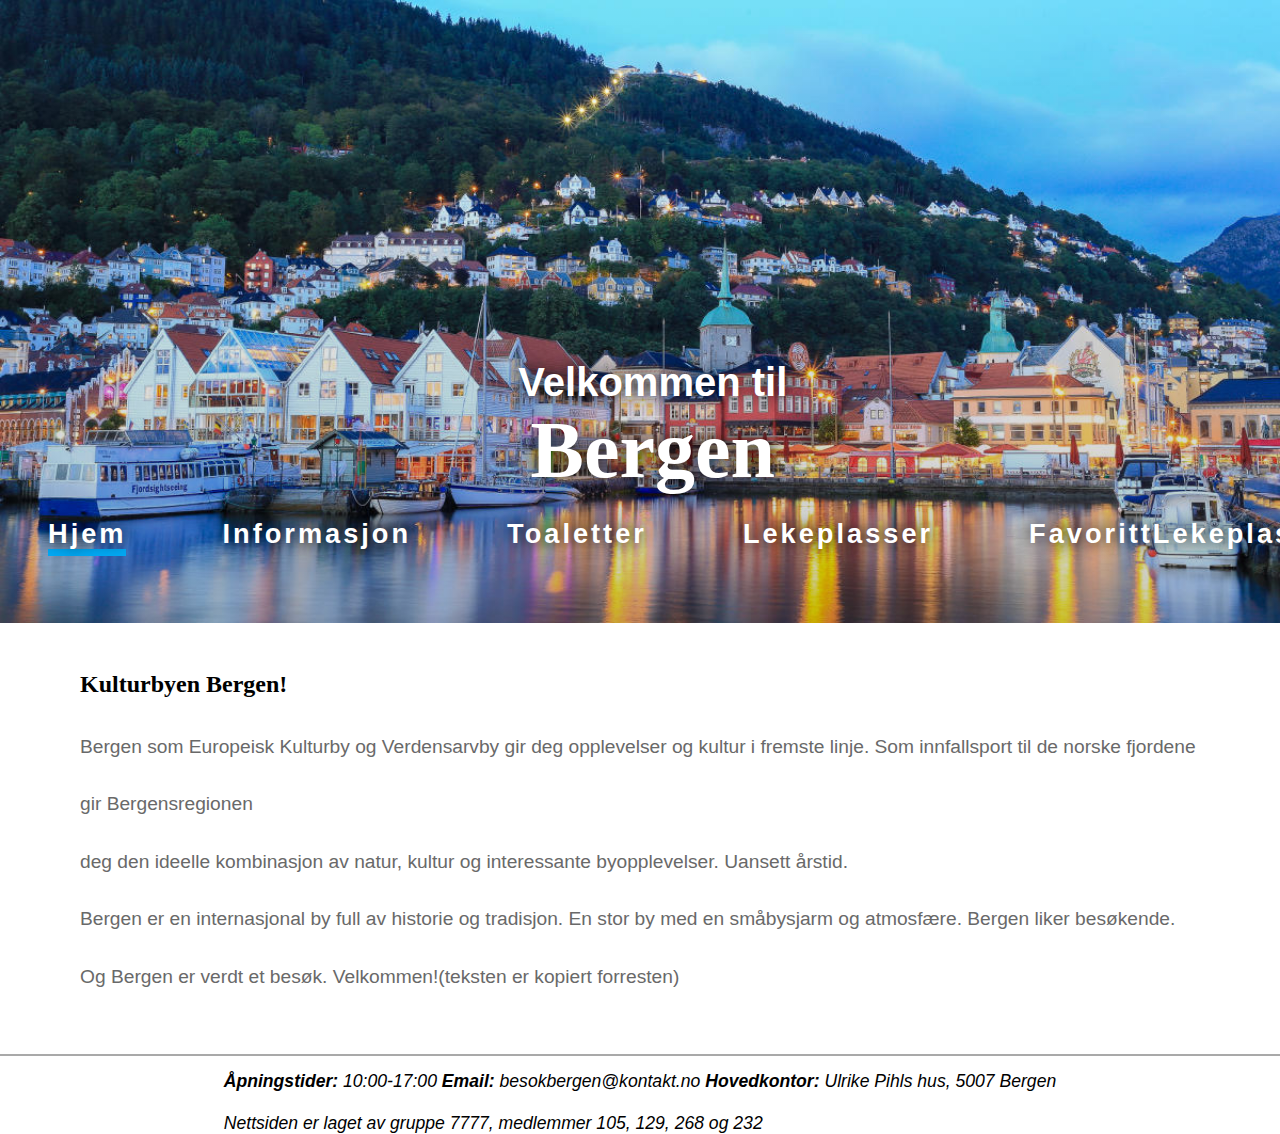
<file: index.html>
<!DOCTYPE html>
<html lang="nb">

<head>
  <meta charset="utf-8">
  <meta name="viewport" content="initial-scale=1.0, user-scalable=no">
  <link rel="stylesheet" href="css/stylesheet.css">
  <title>Besøk Bergen</title>
</head>

<body>

  <header class="indexheader">
    <h1><small>Velkommen til</small> Bergen</h1>
    <nav>
      <ul class="navigation">
        <li><a class="active" href="./index.html">Hjem</a></li>
        <li> <a href="./information.html">Informasjon</a> </li>
        <li> <a href="./toilets.html">Toaletter</a></li>
        <li> <a href="./playgrounds.html">Lekeplasser</a></li>
        <li> <a href="./favorites.html">FavorittLekeplasser</a></li>
        <li> <a href="./norgeRundt.html">Norge Rundt</a></li>
      </ul>
    </nav>
  </header>

  <main>
<div class="pContainer">

  <h2>Kulturbyen Bergen!</h2>
  <p>Bergen som Europeisk Kulturby og Verdensarvby gir deg opplevelser og kultur i fremste linje. Som innfallsport til de norske fjordene gir Bergensregionen<br />
    deg den ideelle kombinasjon av natur, kultur og interessante byopplevelser. Uansett årstid.<br />Bergen er en internasjonal by full av historie og tradisjon.
    En stor by med en småbysjarm og atmosfære. Bergen liker besøkende. Og Bergen er verdt et besøk. Velkommen!(teksten er kopiert forresten) </p>
  </div>
</main>

<footer>
  <address>
    <strong>Åpningstider:</strong> 10:00-17:00 <strong>Email:</strong> besokbergen@kontakt.no <strong>Hovedkontor:</strong> Ulrike Pihls hus, 5007 Bergen
    <br /><br /><em>Nettsiden er laget av gruppe 7777, medlemmer 105, 129, 268 og 232</em>
  </address>
</footer>

</body>
<script type="text/javascript" src="js/index.js"></script>
</html>
</file>
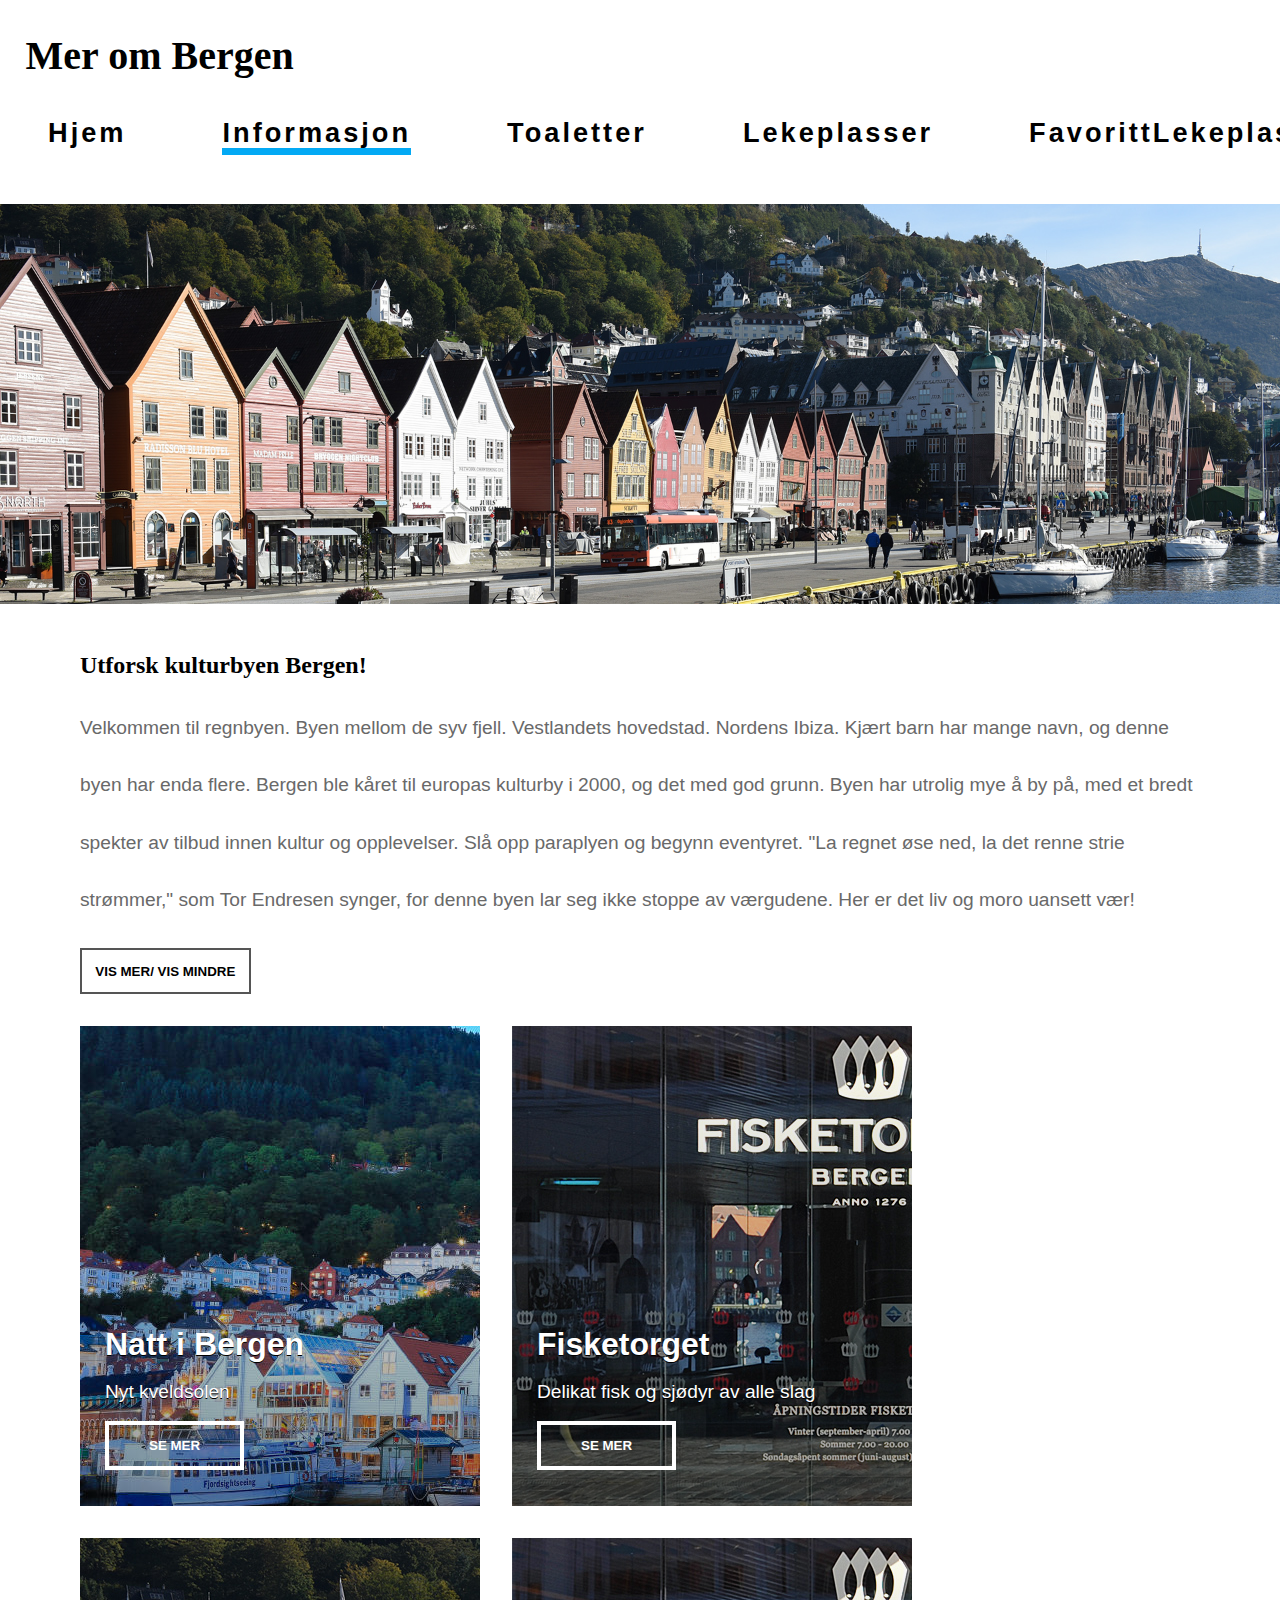
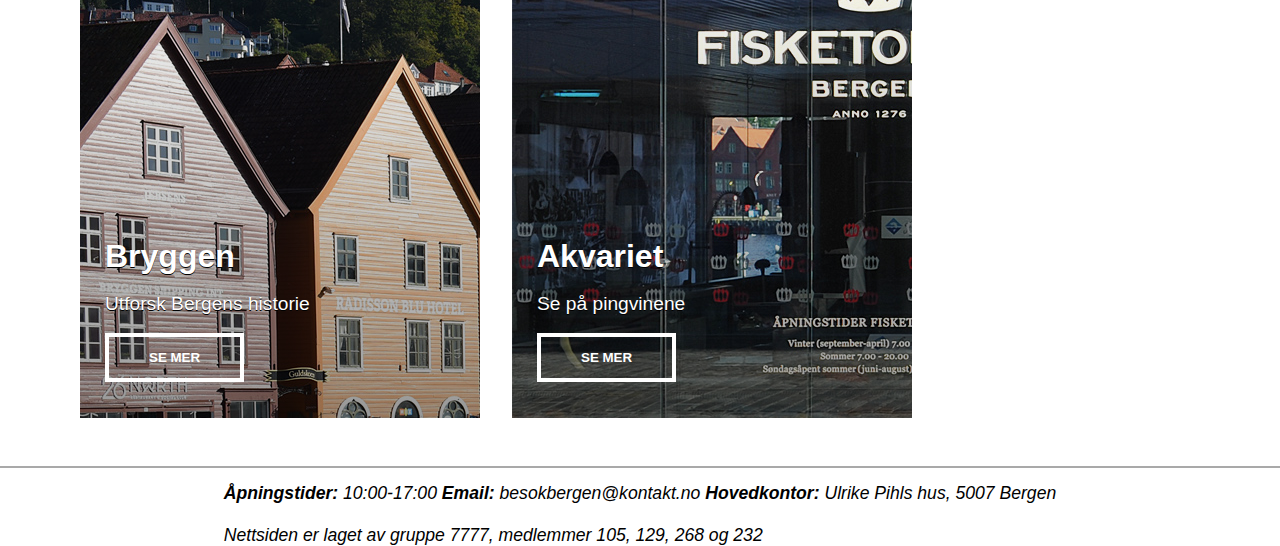
<file: information.html>
<!DOCTYPE html>
<html>
<head>
  <meta charset="utf-8">
  <meta name="viewport" content="initial-scale=1.0, user-scalable=no">
  <link rel="stylesheet" type="text/css" href="css/stylesheet.css">

  <script type="text/javascript" src="js/lessmorebutton.js"></script>
  <title>Ting å gjøre i Bergen</title>
</head>

<body>
  <header>
    <h1>Mer om Bergen</h1>

    <nav>
      <ul class="navigation">
        <li><a href="./index.html">Hjem</a></li>
        <li> <a class="active" href="./information.html">Informasjon</a> </li>
        <li> <a href="./toilets.html">Toaletter</a></li>
        <li> <a href="./playgrounds.html">Lekeplasser</a></li>
        <li> <a href="./favorites.html">FavorittLekeplasser</a></li>
        <li> <a href="./norgeRundt.html">Norge Rundt</a></li>
      </ul>
    </nav>

  </header>

  <main>
    <div id="banner"> </div>
    <div class="pContainer">

      <h2>Utforsk kulturbyen Bergen!</h2>
      <p>Velkommen til regnbyen. Byen mellom de syv fjell. Vestlandets hovedstad. Nordens Ibiza. Kjært barn har mange navn, og denne byen har enda flere.
        Bergen ble kåret til europas kulturby i 2000, og det med god grunn. Byen har utrolig mye å by på, med et bredt spekter av tilbud innen kultur og opplevelser.
        Slå opp paraplyen og begynn eventyret. "La regnet øse ned, la det renne strie strømmer," som Tor Endresen synger, for denne byen lar seg ikke stoppe av værgudene. Her er det liv og moro uansett vær!
      </p>
    <div id="merMindre">
      <p>Daglig finner du mange ulike show, teater og konserter hvor internasjonale stjerner opptrer. Arrangementer og billetter finner du på <a href="https://www.ticketmaster.no/">Ticketmaster</a>.
        Er du interessert i kunst og historie må du gjerne besøke byens mange museumer, kunstgallerier og gamle festninger. På finere dager er det for all del verdt å ta turen opp på f.eks stoltzenkleiven, fløien eller ulriken.
        På toppen av sistnevnte fjell er det også muligheter for paragliding og norges raskeste ziplining. Når finværet slår til blir det satt opp et hyggelig utendørsmarked langs bryggen, hvor de ulike bodene tilbyr god stemning og lekker sjømat.
        Er du glad i dyr, kan du også besøke Akvariet som ligger ytterst på nordnes. Dette er en flott familieaktivitet.
      </p>
    </div>
    <button onclick="changeStyle()">Vis mer/ vis mindre</button>
    <div class="cardContainer">

      <div class="module m1">
        <div class="moduleText">
          <h3>Natt i Bergen</h3>
          <p>Nyt kveldsolen</p>
          <a href="#">
            <button type="button" name="button">Se mer</button>
          </a>
        </div>
      </div>

      <div class="module m2">
        <div class="moduleText">
          <h3>Fisketorget</h3>
          <p>Delikat fisk og sjødyr av alle slag</p>
          <a href="#">
            <button type="button" name="button">Se mer</button>
          </a>
        </div>
      </div>

      <div class="module m3">
        <div class="moduleText">
          <h3>Bryggen</h3>
          <p>Utforsk Bergens historie</p>
          <a href="#">
            <button type="button" name="button">Se mer</button>
          </a>
        </div>
      </div>

      <div class="module m4">
        <div class="moduleText">
          <h3>Akvariet</h3>
          <p>Se på pingvinene</p>
          <a href="#">
            <button type="button" name="button">Se mer</button>
          </a>
        </div>
      </div>
    </div><!--End cardContainer-->
</div><!--End pContainer-->
  </main>

  <footer>
    <address>
      <strong>Åpningstider:</strong> 10:00-17:00 <strong>Email:</strong> besokbergen@kontakt.no <strong>Hovedkontor:</strong> Ulrike Pihls hus, 5007 Bergen
      <br /><br /><em>Nettsiden er laget av gruppe 7777, medlemmer 105, 129, 268 og 232</em>
    </address>
  </footer>
</body>
</html>
</file>
<file: css/stylesheet.css>
/***************
LAYOUT KODE, av Ingvild og Phuong
****************/

/*April 9 - Ny struktur på kode, gruppert inn i header, main og Footer -- Ingvild*/

/*****Mobil-Først implementasjon******/

html, body, header, main, footer, h1 { margin: 0; }

/***********
HEADER STIL
************/

h1, h2  { font-family: Georgia, serif; }

/*Individual code for index header -- Ingvild*/
.indexheader {
  padding-top: 40vh;
  padding-bottom: 2vh;

  background: linear-gradient(
    to bottom,
    rgba(0, 0, 0, 0),
    rgba(0, 0, 0, 0.2)
    ), url("../img/bergenCity.jpg");
  background-repeat: no-repeat;
  background-size: cover;
}

.indexheader h1 {
  display: flex;
  flex-direction: column;
  align-items: center;
  font-size: 5em;
 }

 .indexheader h1 small, nav a, main .moduleText h3 {
   font-family: Helvetica, sans-serif;
  }

.indexheader h1 small {
  font-size: 0.5em;
 }
 .indexheader h1, .indexheader nav a {
   color: #ffffff;
   text-shadow: 0px 0px 16px #000000;
 }

 .indexheader nav { margin-top: 15px; }

 /*For andre headers -- Ingvild*/
 header:not(.indexheader) {
   margin-top: 2em;
   margin-bottom: 1em;
   text-align: center;
 }

nav ul {
  display: flex;
  justify-content: space-evenly;
  flex-wrap: wrap;
  padding: 0;
  list-style: none;
}
nav ul li {
  margin: 0.4em 1em;
}

nav ul li a {
  border-bottom: 7px solid transparent;
  letter-spacing: 3px;
  font-weight: 700;
  transition: border 1s;
}
.active { border-bottom: 7px solid #03a9f4}

/**********
MAIN STIL
***********/

p {
  color: dimgrey;
  font-size: 1em;
  line-height: 3em;
}

p, address, ol, legend, label, main input[type="text"]
{ font-family: Helvetica, sans-serif;}

main a, header nav a {
  color: #000000;
  text-decoration: none;
}
/*Kode for maps.html, søkefelt av Ingvild*/
main fieldset {
  border: none;
  margin: 1em;
  padding: 0;
}
main fieldset form div { padding: 0.7em 0em;}
main fieldset form div button { margin: 0.7em 0em;}

main fieldset input[type='checkbox'] {
  width: 1.4em;
  height: 1.4em;
}
main fieldset form {
  display: flex;
  flex-wrap: wrap;
  justify-content: space-between;
}
main fieldset input[type='text'] {
  height: 2em;
  width: 100%;
  margin: 1em 0em;
}

main fieldset form #checkboxSection {
  columns: 10vw 3;
  width: 95vw;
}

main button, main input[type="submit"] {
  padding: 1em;
  background-color: transparent;
  font-weight: 700;
  text-transform: uppercase;
  color: #000000;
  border: 2px solid #555555;
}

main section select {
  padding: 1em;
  margin: 2em 0em;
}
main section select option {}


/*Flyttet styling for map -- Ingvild*/
#map {
  width: 100%;
  height: 75vh;
  background-color: grey;
}

#toalettListen {
  margin: 2em;
}

#merMindre {
  display: none;
    width: 100%;
    padding: 0px 0;
    text-align: left;
}
#banner {
  background-image: url("../img/Bryggen.jpg");
  background-size: cover;
  background-position: center;
  width: 100%;
  height: 400px;
}

#banner .content h1 {
  position: relative;
  top: 30px;
  margin: 0 auto;
  width: 700px;
  font-family: book antiqua;
  font-size: 35px;
  text-align: center;
  color: #000000;
  opacity: 0.70;
  letter-spacing: 2px;
}

#slideShow { overflow: hidden; }
#slideShow img { width: 100%;}

/*Animation code for Slideshow Ingvild*/
.fade {
  -webkit-animation-name: fade;
  -webkit-animation-duration: 1.5s;
  animation-name: fade;
  animation-duration: 1.5s;
}

@-webkit-keyframes fade {
  from {opacity: .4}
  to {opacity: 1}
}
@keyframes fade {
  from {opacity: .4}
  to {opacity: 1}
}

.pContainer { margin: 1em 1em; }

/*kode for kort -- Ingvild*/
.cardContainer {
  display: flex;
  flex-wrap: wrap;
}
.module {
    width: 25em;
    height: 30em;
    overflow: hidden;
    margin: 1em;
}

.module .moduleText {
  margin: 300px 0px 10px 25px;
}
.module h3, .moduleText p {
  color:white;
  text-shadow: 0 1px 0 black;
  margin: 0;
}
.module h3 {
  font-size: 2em;
}
.module button {
  background-color: transparent;
  color: #ffffff;
  border: 4px solid #ffffff;
  padding: 1em 3em;
}

.m1 {
  background: linear-gradient(
    to bottom,
    rgba(0, 0, 0, 0),
    rgba(0, 0, 0, 0.4)
    ), url("../img/bergenCity.jpg");
  }
.m2 {
  background: linear-gradient(
    to bottom,
    rgba(0, 0, 0, 0),
    rgba(0, 0, 0, 0.4)
    ), url("../img/Fisketorget2.jpg");
  }

.m3 {
  background: linear-gradient(
    to bottom,
    rgba(0, 0, 0, 0),
    rgba(0, 0, 0, 0.4)
    ), url("../img/Bryggen.jpg");
  }

.m4 {
  background: linear-gradient(
    to bottom,
    rgba(0, 0, 0, 0),
    rgba(0, 0, 0, 0.4)
    ), url("../img/Fisketorget2.jpg");
  }

/************
FOOTER STIL
*************/
/* added flexbox to footer. phuong*/
  footer {
    display: flex;
    justify-content: center;
    font-size: 0.8em;
    padding-top: 15px;
    border-top: 2px solid darkgrey;
}

/**********************************
MEDIA QUERIES - RESPONSIVE LAYOUTS
**********************************/
/*Tablet layout*/
@media only screen and (min-width: 768px) {
  header {
    text-align: left;
  }
  header nav a {
    font-size: 1.7em;
  }

  header nav li {
    margin: 0.4em 3em;
  }

  h1 {
    font-size: 2.5em;
    text-align: left;
    margin-left: 2vw;
  }
  p { font-size: 1.2em;}

  .pContainer { margin: 3em 5em; }
  .module { margin: 2em 2em 0em 0em;}

  footer{ font-size: 1.1em;}

  #buttonAdvanced {
    padding-left: 3em;
    padding-right: 3em;
  }

}

/*Laptop layout*/
@media only screen and (min-width: 1224px) {
header nav li a:hover:not(.active) {
  border-bottom: 7px solid #03a9f4;
}
  main button, main input[type="submit"] {transition: 0.6s;}
  main button:hover,  main input[type="submit"]:hover {
    background-color: rgba(3, 169, 244, 0.5);
    border-color: #03a9f4;
  }

  header nav ul {flex-wrap: nowrap;}

  header:not(.indexheader) nav ul {
    margin-top: 2em;
    margin-bottom: 1em;
    justify-content: flex-start;
  }

  main fieldset { margin: 1em 3em 0em 2em;}

  main fieldset form { display: inline-block; }

  main fieldset form div label { margin: 1em; }

  main fieldset form #checkboxSection {
    columns: unset;
    width: unset;
  }

  main section select { font-size:  1em;}
  .mapContainer {
    display: flex;
    flex-direction: row-reverse;
  }


}

/*Desktop layout*/
@media only screen and (min-width: 1824px) {

  .indexheader h1 {
    font-size: 8em;
  }

}
</file>
